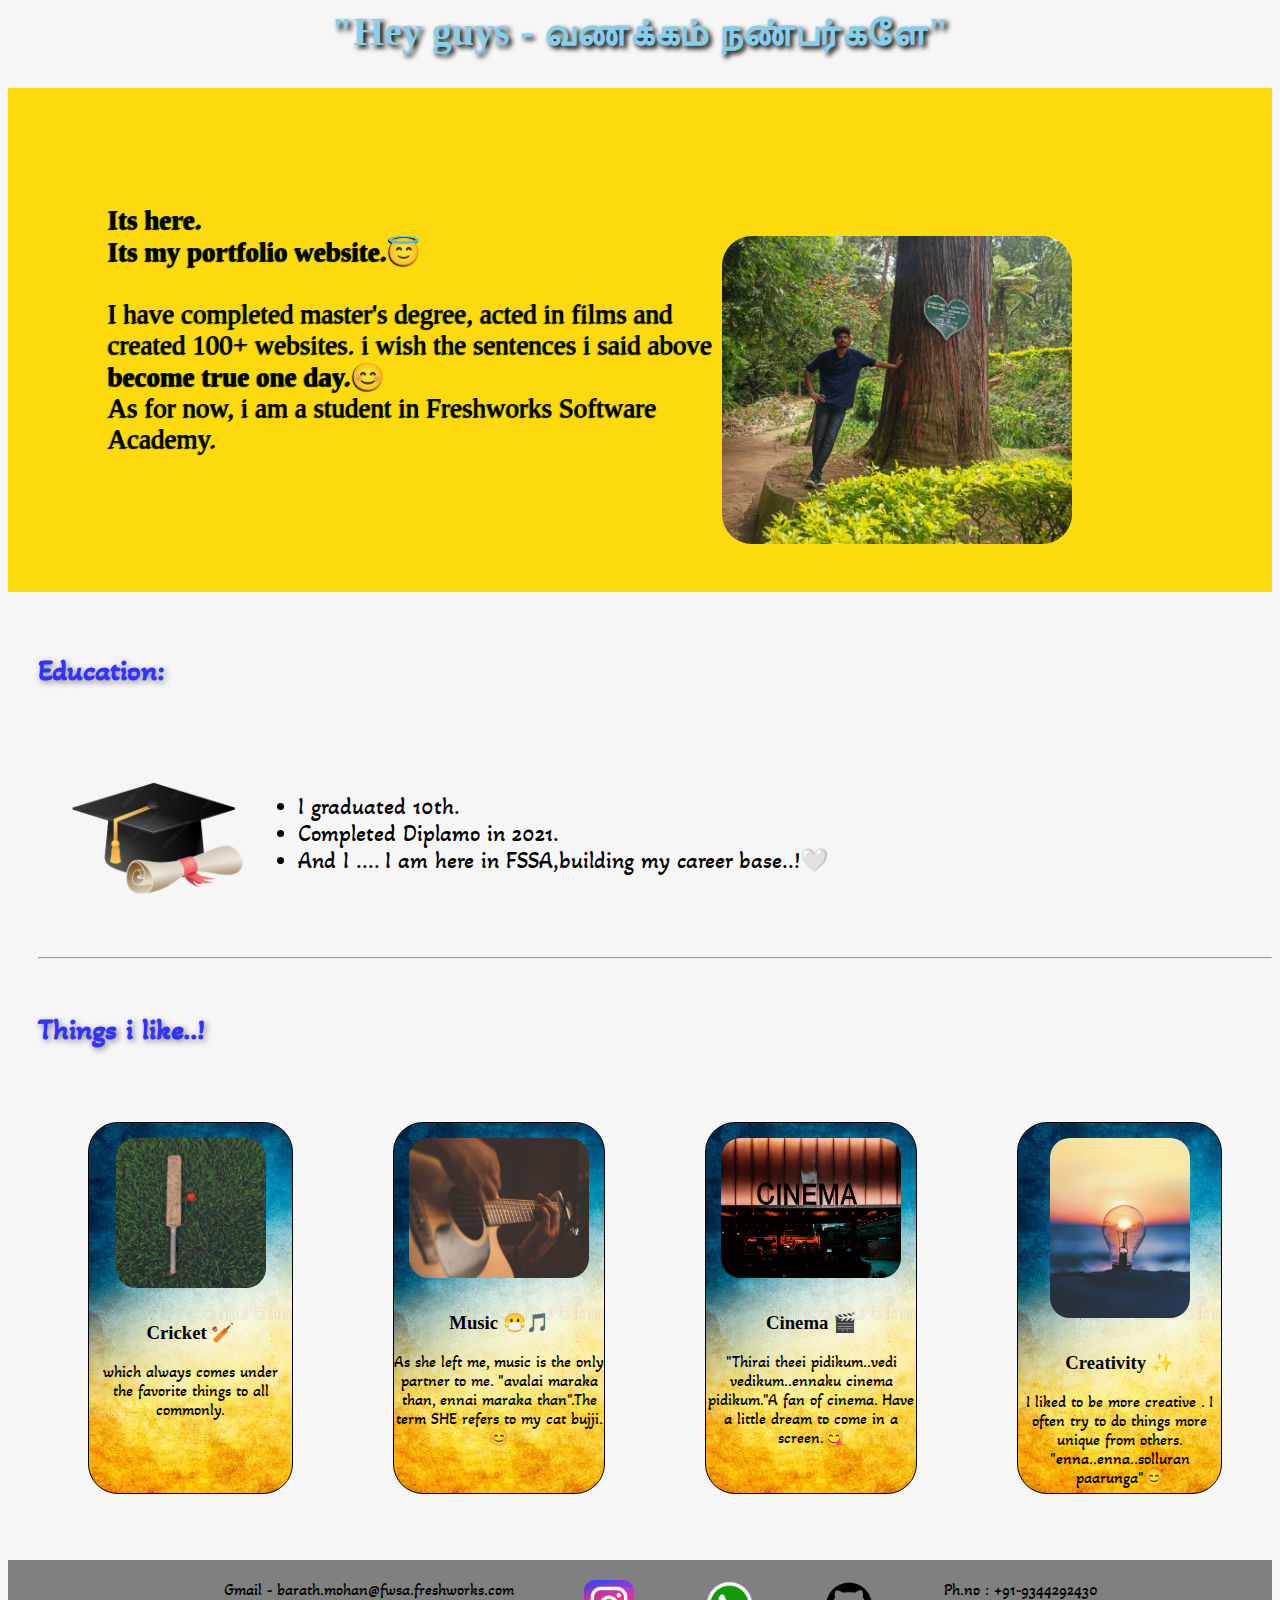
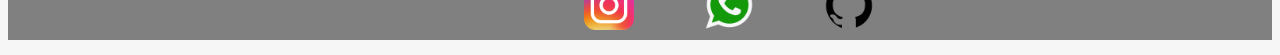
<file: portfolio/index.html>
<!doctype>
<html>

<head>
    <title>
        My Portfolio
    </title>
    <link rel="stylesheet" href="style.css">
    <link rel="stylesheet" href="https://fonts.googleapis.com/css?family=Akaya Telivigala">
</head>

<body>
    <h2 class="head"> "Hey guys - வணக்கம் நண்பர்களே"</h2>
    <div class="toppara">
        <p><b>Its <span id="name"> Barath</span> here.<br>
                <img src="my image.jpg" alt="my image">
                Its my portfolio website.</b>😇<br><br>

            I have completed master's degree, acted in films and <br>created 100+ websites. i wish the sentences i said
            above <b>become true one day.</b>😊<br>
            As for now, i am a student in Freshworks Software Academy.</p>
    </div>
    <div class="abtme">

        <div class="edu">
            <h2>Education:</h2>
            <img src="edu.png">
            <p>
            <ul>
                <li>I graduated 10th.</li>
                <li>Completed Diplamo in 2021.</li>
                <li>And I .... I am here in FSSA,building my career base..!🤍</li>
            </ul>
            </p>
        </div>
        <hr><br>

        <h2 class="likesh2">Things i like..!</h2>

        <div class="likes">
            <div class="cric">
                <img src="cric.jpg">
                <h3>Cricket 🏏</h3>
                <p>which always comes under <br>the favorite things to all commonly.</p>
            </div>

            <div class="music">
                <img src="music.jpg">
                <h3>Music 😷🎵</h3>
                As she left me, music is the only partner to me. "avalai maraka than, ennai maraka than".The term SHE
                refers to my cat bujji.😊
            </div>
            <div class="cinema">
                <img src="cinema.jpg">
                <h3>Cinema 🎬</h3>
                "Thirai theei pidikum..vedi vedikum..ennaku cinema pidikum."A fan of cinema. Have a little dream to come
                in a screen.😋
            </div>
            <div class="creativity">
                <img src="creativity.jpg">
                <h3>Creativity ✨</h3>
                I liked to be more creative . I often try to do things more unique from others. "enna..enna..solluran
                paarunga"😊
                </p>
            </div>
        </div>
    </div>
    <footer class="foot">
        <ul>
            <li> Gmail - barath.mohan@fwsa.freshworks.com</li>
            <li> <a href="https://www.instagram.com/barath_charm/?hl=en" target="_blank"> <img src="insta.png"></a></li>
            <li> <a href="https://wa.me/qr/TGB6AWXZW2VVJ1" target="_blank"> <img src="wp.png"></a></li>
            <li> <a href="https://github.com/barathcharm" target="_blank"> <img src="github.png"></a></li>
            <li> Ph.no : +91-9344292430</li>
        </ul>
    </footer>
    <script>
        const user_name = localStorage.getItem("user_name") 
        console.log(user_name)
        document.getElementById("name").innerText = user_name

    </script>
</body>

</html>
</file>
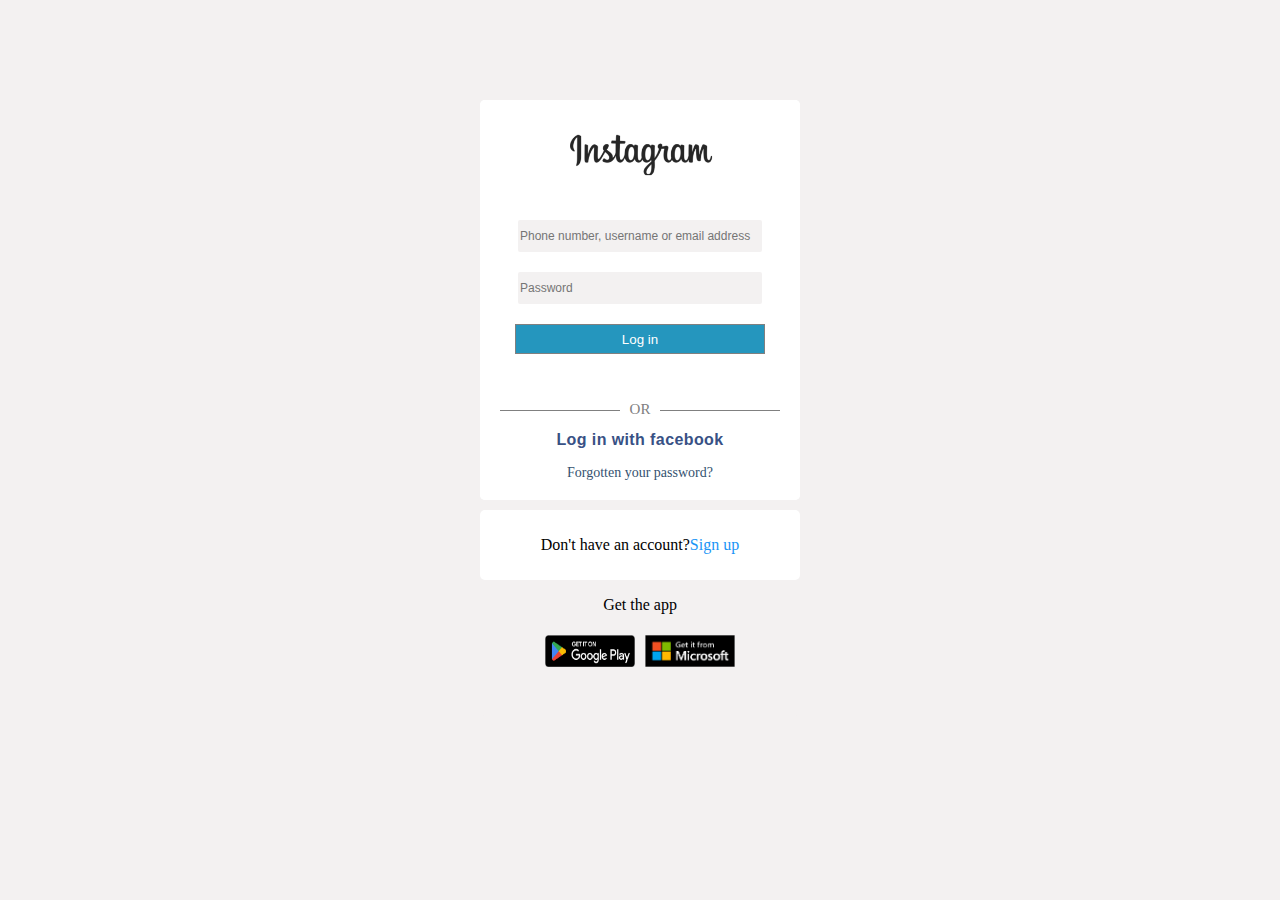
<file: insta.html>
<!DOCTYPE html>
<html lang="en">
<head>
    <meta charset="UTF-8">
    <meta http-equiv="X-UA-Compatible" content="IE=edge">
    <meta name="viewport" content="width=device-width, initial-scale=1.0">
    <title> Insta login</title>
    <link rel="stylesheet" href="style.css">
</head>
<body>
    <section>
      <div class="sec1">
            <img src="instalogo.png">
          <form>
            <input type="text" id="username"placeholder="Phone number, username or email address" v"><br>
            <input type="password" id="pass" placeholder="Password" ><br>
            <button type="button" id="login" onclick="get()">Log in </button>
          </form>
          <div id="or"><span class="check" >OR</span>
          </div>
            <div class="text">
              <p id="facebook"> Log in with facebook</p>
              <p id="forgot">Forgotten your password?</p>
            </div>
      </div>
    </section>

    <section class="sec2">
        <p id="sign"> Don't have an account?<span id="signup">Sign up</span></p>
    </section>

    <section class="sec3">
        <p>Get the app</p>
        <div class="app">
            <img src="gplay.png">
            <img src="microsoft.png">
        </div>
    </section>
    <script>
      function get() {
        const username = document.getElementById("username").value
      const pass = document.getElementById("pass").value
      console.log(username, pass);
      localStorage.setItem("user_name", username)
      localStorage.setItem("password", pass)
      window.location.href = "portfolio/index.html"

      }
      
    </script>
</body>
</html>
</file>
<file: portfolio/style.css>
body{
	background-color: #F7F6F6;
	  font-family: "Akaya Telivigala";
}
h3{
	font-family: cursive;
}
h2{
	
}
.head{
	text-align:center;
	font-family: cursive;
	font-size:40px;
	color:#87CEEB;
	text-shadow:  3px 3px 5px black;
}
.head:hover{
	font-size:42px;
	text-shadow: 3px 3px 5px black;
}
.toppara img{
	width:350px;
	border-radius: 30px;
	float:right;

}
.toppara {
	margin-top:30px;
	background-color:#FDDA0D;
	padding: 90px 200px 110px 100px;
	font-size:27px;
	font-family:Copperplate,Papyrus,fantasy;
	text-shadow: -1px 1px 1px black;
}

.edu{
	background-image:url();
}
.edu img {
	float:left;
	width:240px;
	height:240px;
	
}
.edu ul{
	padding-left:260px;
	padding-top:80px;
	padding-bottom:60px;
	font-size:23px;
}
.edu h2{
	margin-top:60px;
	font-size: 30px;
	color:#3333FF;
	text-shadow: 2px 2px 6px #808080;
}
.para h3{
	font-size:30px;
}
.likesh2{
	color:#3333FF;
	font-size: 30px;
	text-shadow: 2px 2px 6px #808080;
}
.para{
	margin-left:20px;
	text-align:center;
}

.cric{
	text-align:center;
	border: 1px black solid;
	width: 300px;
	height: 370px;
	border-radius: 30px;
	margin:50px ;
	background-image:url(bg1.jpg);
	background-size:300px 370px;
}
.cric:hover{
	width: 320px;
	height: 390px;
	background-size:320px 390px;
	box-shadow:3px 3px 5px black;
}
.cric img{
	width: 150px;
	height:150px;
	margin:15px;
	border-radius:20px;
}
.music{
	text-align:center;
	border: 1px black solid;
	width: 300px;
	height: 370px;
	border-radius: 30px;
	margin:50px;
	background-image:url(bg1.jpg);
	background-size:300px 370px;
}
.music:hover{
	width: 320px;
	height: 390px;
	background-size:320px 390px;
	box-shadow:3px 3px 5px black;
}
.music img{
	width: 180px;
	height:140px;	
	margin:15px;
	border-radius:20px;

}
.cinema{
    text-align:center;
	border: 1px black solid;
	width: 300px;
	height: 370px;
	border-radius: 30px;
	margin:50px;
	background-image:url(bg1.jpg);
	background-size:300px 370px;
}
.cinema:hover{
	width: 320px;
	height: 390px;
	background-size:320px 390px;
	box-shadow:3px 3px 5px black;
}
.cinema img{
	width: 180px;
	height:140px;
	margin:15px;	
	border-radius:20px;

}
.creativity{
	text-align:center;
	border: 1px black solid;
	width: 300px;
	height: 370px;
	border-radius: 30px;
	margin:50px;
	background-image:url(bg1.jpg);
	background-size:300px 370px;
}
.creativity:hover{
	width: 320px;
	height: 390px;
	background-size:320px 390px;
	box-shadow:3px 3px 5px black;
}
.creativity img{
	width: 140px;
	height:180px;
    margin:15px;	
	border-radius:20px;

}
.likes{
	display: flex;
}

.abtme{
	margin-left:30px;
}
.foot ul{
	justify-content: left;
	display:flex;
	list-style:none;
	margin-left:10%;
}
.foot li{
	margin-left:30px;
	padding: 20px;
}
.foot img{
	width:50px;
}
.foot{
	background-color: grey;
	height:80px;
	
}
</file>
<file: style.css>
*{
    background-color: #f3f1f1f8;
}
section{
   background-color: white;
    text-align: center;
    height:400px;
    width: 320px;
    margin: 100px auto 10px auto;
   border-radius: 5px;
} 

 form{
    background-color: white;
    margin: 10px auto;
    width: 100%;
    height:170px;
}
.sec1{
    background-color: white;
    height:400px;
    width: 320px; 
    border-radius: 5px;
}
.sec1 img{
    margin-top: 28px ;
    margin-bottom:28px;
    width:150px;
}
input{
    width:240px;
    height:30px;
    margin-bottom:20px;
    border: 0px solid grey;
    font-size: 12px;
    color:grey;
    border-radius: 2px;
}
button {
    color: white; 
    width:250px;
    padding: 2px 100px 2px 100px;
    background-color: rgb(37, 150, 190);
    height:30px;
    border:.5px solid grey;
    
}
#or{
    background-color:grey ;
    margin: 20px;
    height:0.5px;
    display: block;
    z-index: 2;
}
.check{
    position:relative;
    bottom: 10px;
    z-index: 5;
    padding: 10px;
    background-color: white;
    color:grey;
    font-size: 15px;
}
h3{
    display: inline-block;
}
.text{ 
    background-color: white;
}
#facebook{
    background-color: white;
    color:rgba(56,81,133,255);
    font-weight: 550;
    font-family:sans-serif ;
    letter-spacing: .4px;
}
#forgot{
    background-color: white;
    font-size: 14px ;
    color:#345270;
} 
.sec2{
   background-color: white;
   width: 320px;
   margin:0px auto;
   text-align: center;
   height: 70px;
   display: flex;
   align-items: center;
   justify-content: center;
}
#signup{
    background-color: white;
    color: #1995f6;
}
#sign{
    background-color: white;
}
.sec3{
    background-color: #f3f1f1f8;
   width:320px;
   margin:10px auto;
   text-align: center;
   height: 120px;

}
.app{
    background-color: #f3f1f1f8;
    margin: 0px;
    display:flex;
    justify-content: center;
}
.app img {
    width:90px;
    margin:5px;
}
</file>
